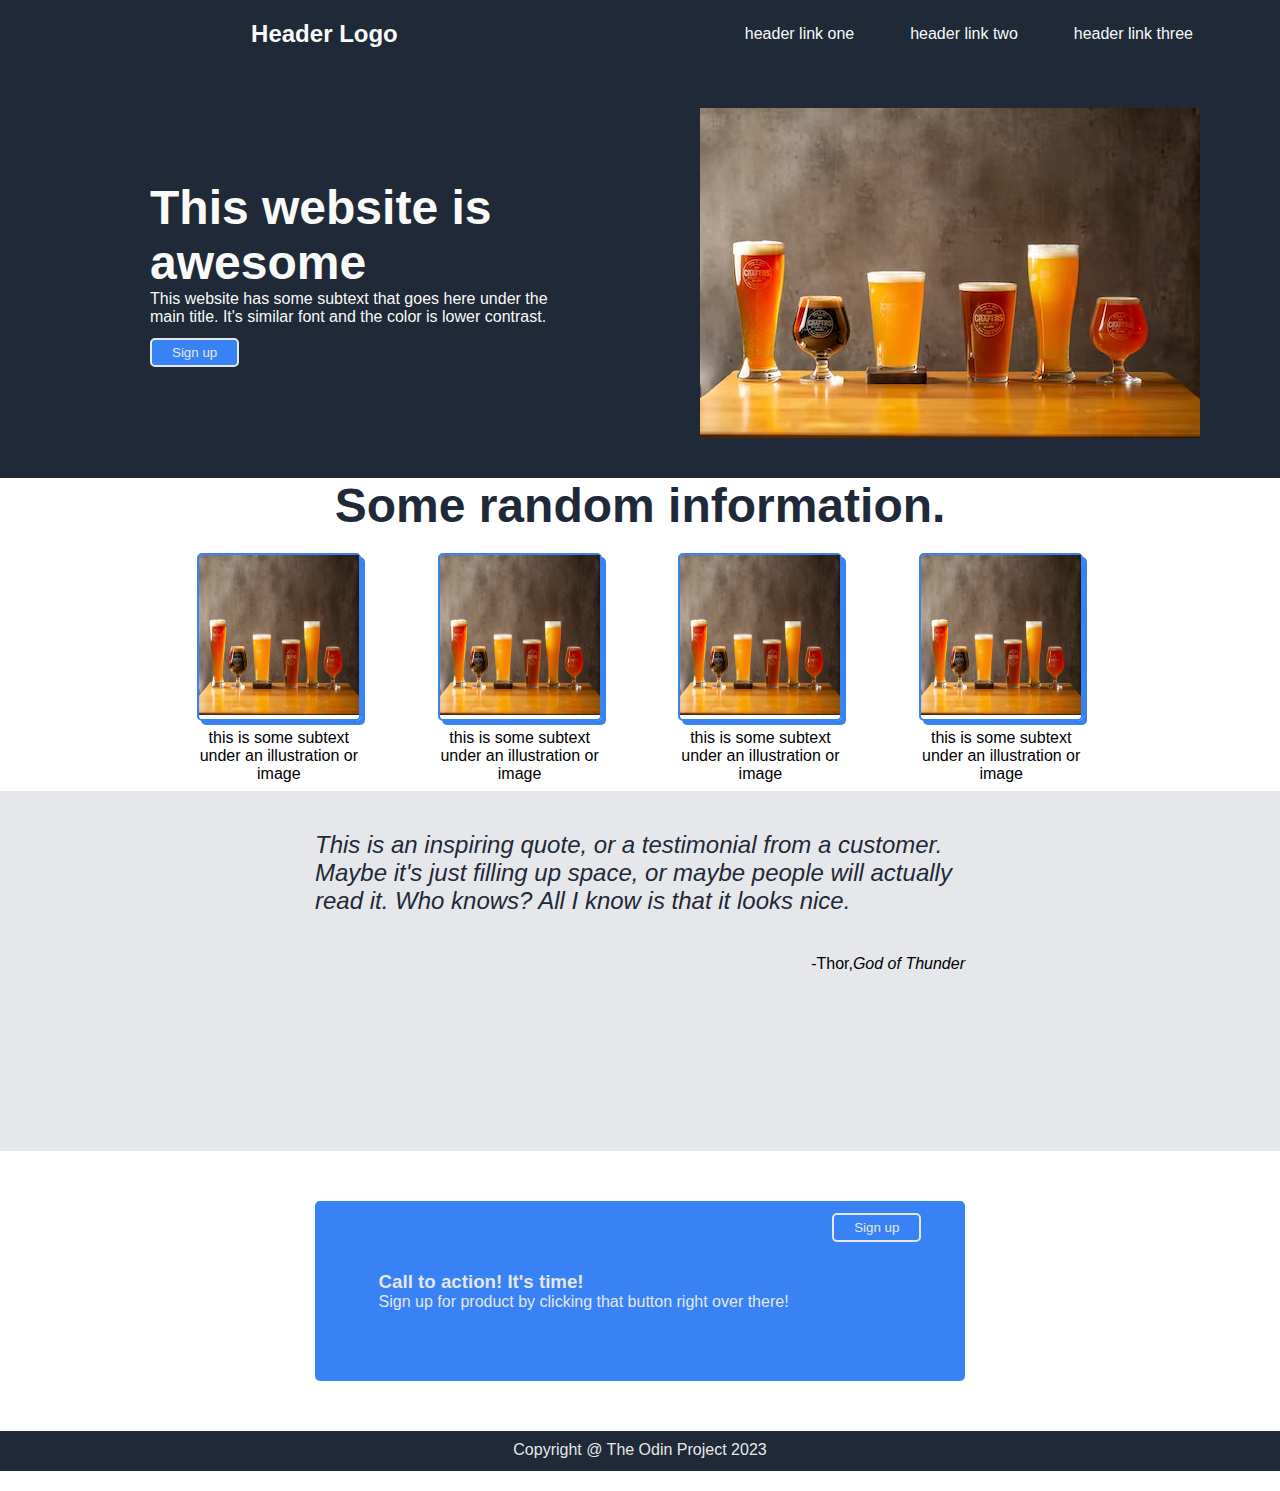
<file: 02.foundation-landing-page/index.html>
<!DOCTYPE html>
<html>
    <head>
        <meta charset="utf-8">
        <title>Landing Page</title>
        <meta name="viewport" content="width=device-width, initial-scale=1">
        <link rel="stylesheet" href="style.css">
    </head>
    <body>
        <section class="header" id="header-section">
            <h1>Header Logo</h1>
            <nav id="nav-bar">
                <ul>
                    <li><a class='nav-link' href="#one">header link one</a></li>
                    <li><a class='nav-link' href="#two">header link two</a></li>
                    <li><a class='nav-link' href="#three">header link three</a></li>
                </ul>
            </nav>
        </section>
        <section id="one">
            <div class="main">
            <div class="main-info">
                <h2>This website is awesome</h2>
                <p>This website has some subtext that goes here under the main title. It's similar 
                    font and the color is lower contrast.
                </p>
                <button class="sign-up-btn btn1">Sign up</button>
            </div>
            <img class='main-img' src="pic2.jpg" alt="alt-text1"/>
            </div>
        </section>
        <section id="two">
            <h2 class="header-info">Some random information.</h2>
            <div class="list-images">
                <div><figure>
                    <img class='image' src="pic2.jpg" alt="alt1"/>
                    <figcaption>this is some subtext under an illustration or image</figcaption>
                </figure></div>
                <figure>
                    <img class='image' src="pic2.jpg" alt="alt2"/>
                    <figcaption>this is some subtext under an illustration or image</figcaption>
                </figure>
                <figure>
                    <img class='image' src="pic2.jpg" alt="alt3"/>
                    <figcaption>this is some subtext under an illustration or image</figcaption>
                </figure>
                <figure>
                    <img class='image' src="pic2.jpg" alt="alt4"/>
                    <figcaption>this is some subtext under an illustration or image</figcaption>
                </figure>
            </div>
        </section>
        <section id="three">
            <div class="quote">
                <blockquote>
                <p class="quote-text">This is an inspiring quote, or a testimonial from a customer. Maybe it's just filling
                    up space, or maybe people will actually read it. Who knows? All I know is that it looks
                    nice. 
                </p>
                <footer>-Thor,<cite>God of Thunder</cite></footer>
                </blockquote>
             </div>
        </section>
        <section class="end">
        <div class="container">
            <div class="end-section">
                <h3>Call to action! It's time!</h3>
                <p>Sign up for product by clicking that button right over there!</p>
            </div>
            <button class="sign-up-btn btn2">Sign up</button>  
        </div>  
        </section>
        <section class="footer">
            <p>Copyright @ The Odin Project 2023</p>
        </section>
    </body>
</html>
</file>
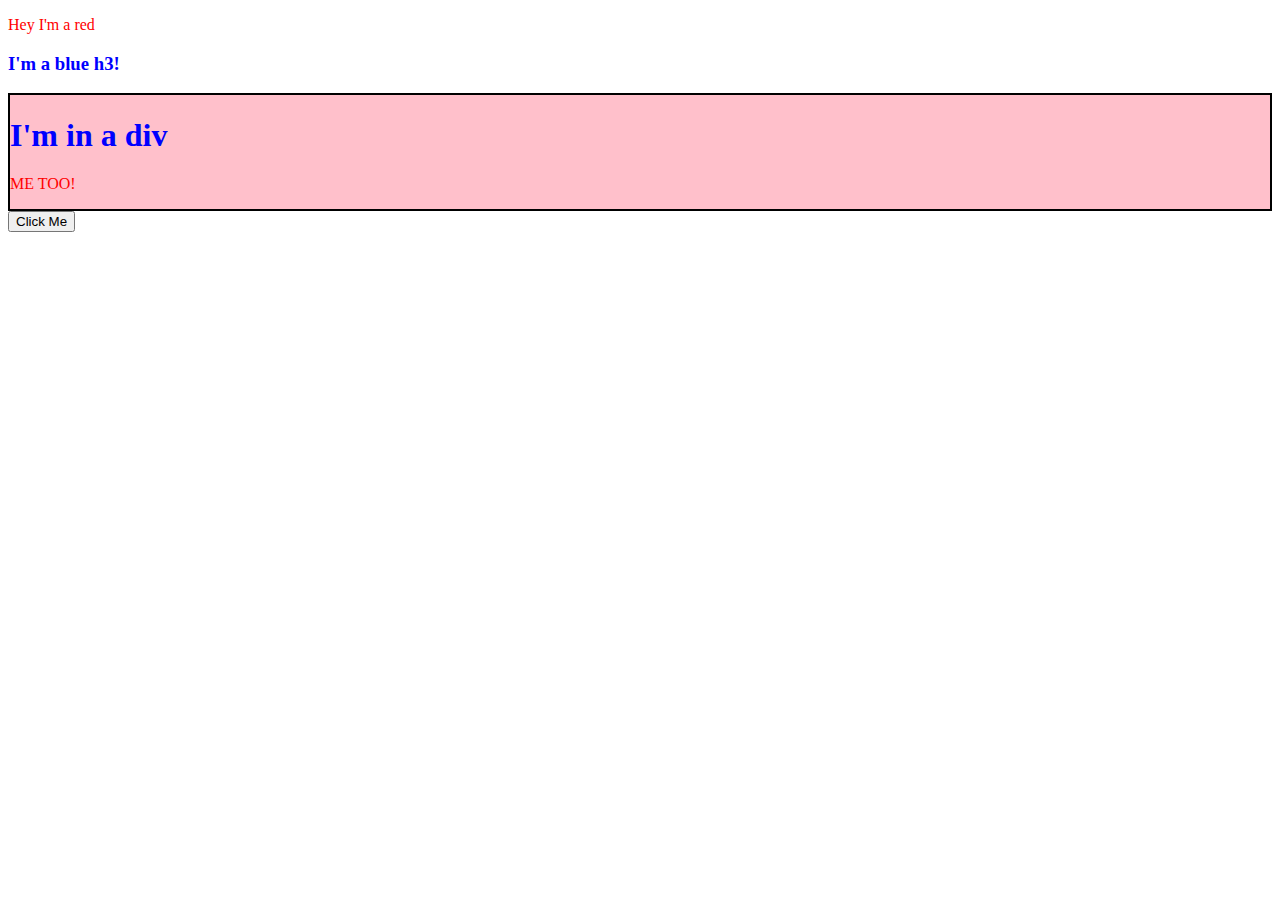
<file: 03.dom-manipulation/index.html>
<!DOCTYPE html>
<html lang="en">
<head>
    <meta charset="UTF-8">
    <meta name="viewport" content="width=device-width, initial-scale=1.0">
    <title>Document</title>
    <script src="logic.js" defer></script>
</head>
<body>
    <div class="container">
    </div>
    <button onclick="alert('Hello World')">Click Me</button>
    
</body>
</html>
</file>
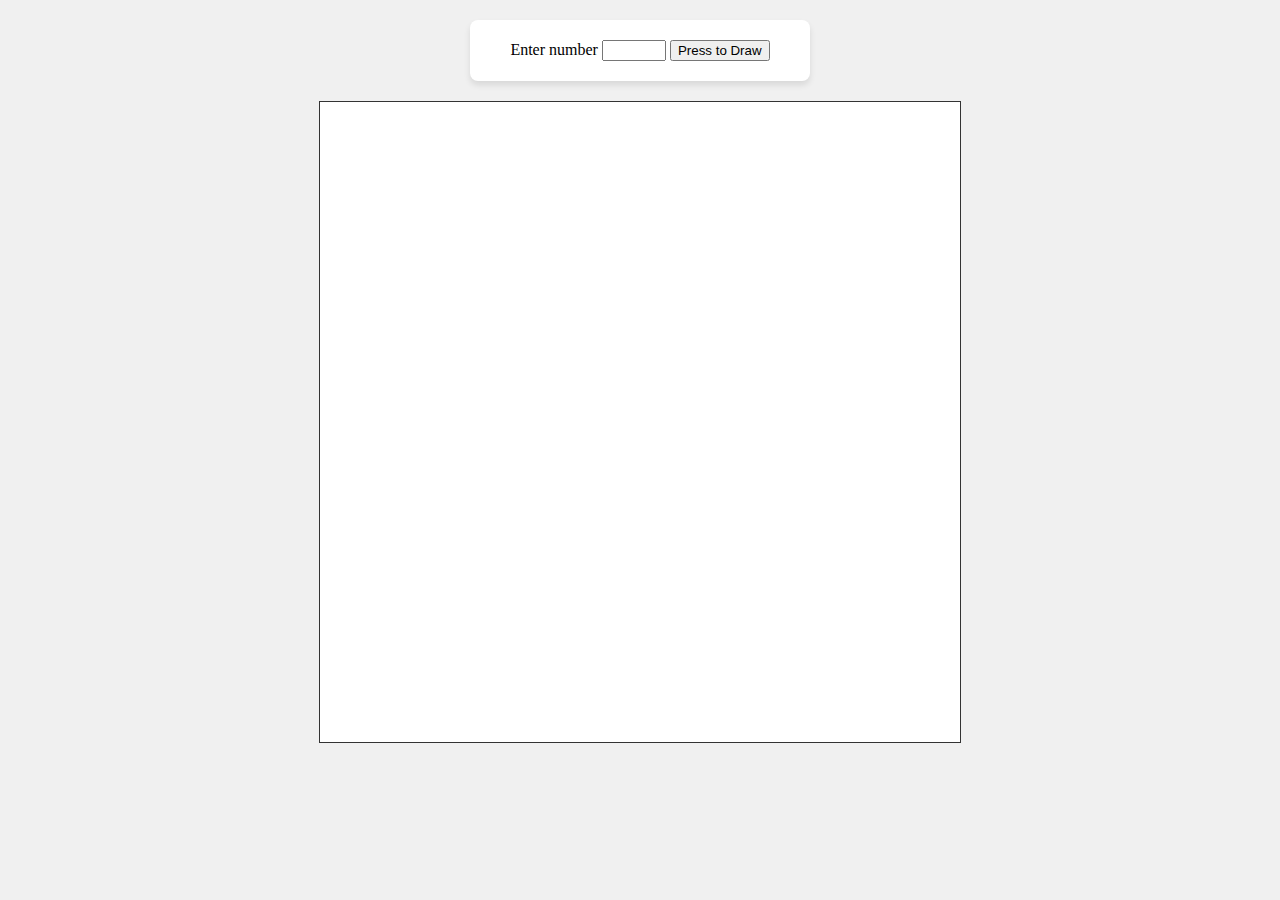
<file: 05.etch-a-sketch/index.html>
<!DOCTYPE html>
<html lang="en">
<head>
    <meta charset="UTF-8">
    <meta name="viewport" content="width=device-width, initial-scale=1.0">
    <title>Document</title>
    <link href="styles.css" rel="stylesheet">
</head>
<body>
    <div class='userInput'>
        <label for="itemCount">Enter number</label>
        <input type="number" id="itemCount" min="1" max="100">
        <button id="generate">Press to Draw</button> 
    </div>
  
    <div class="grid-container">
        <script src="logic.js"></script>
    </div> 
</body>
</html>
</file>
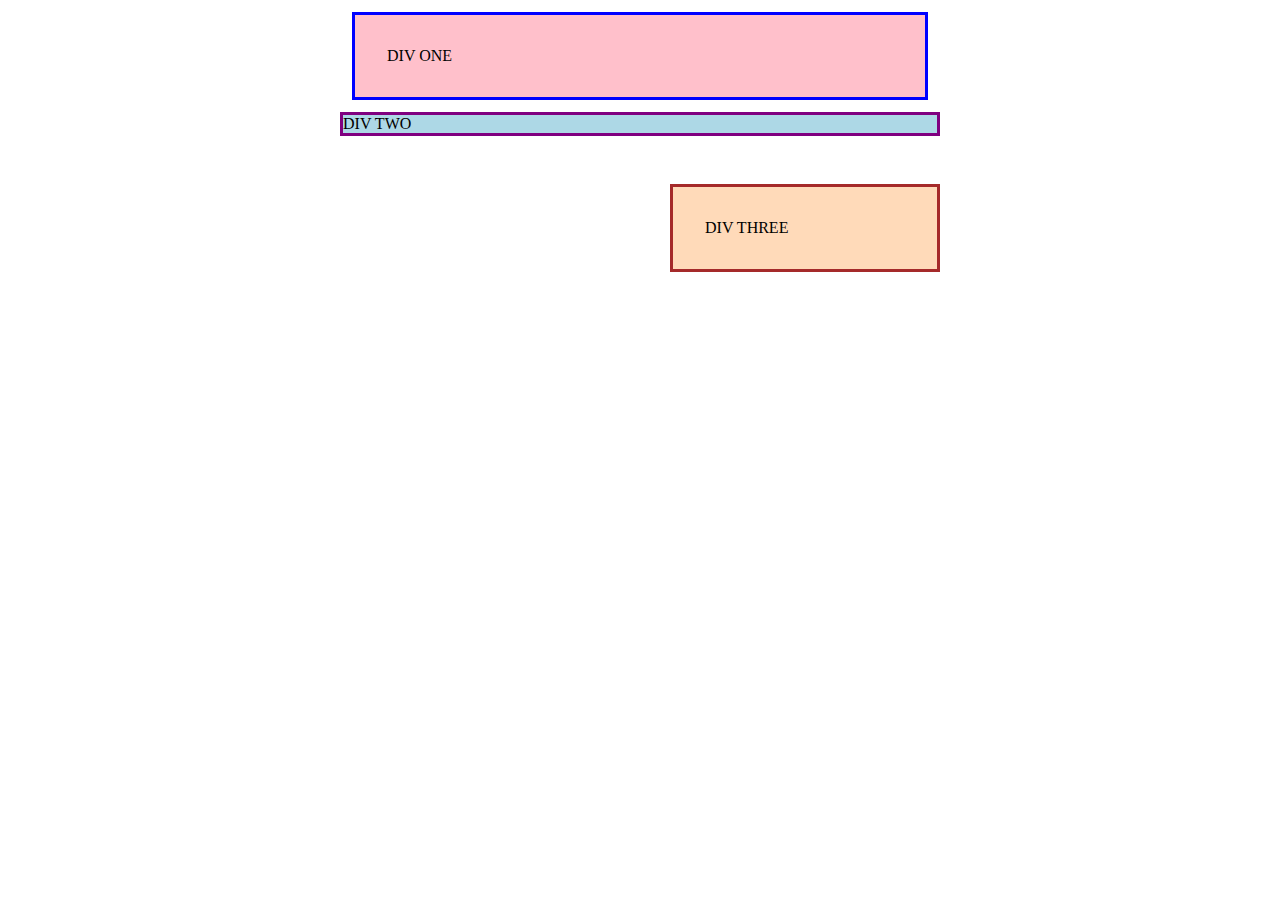
<file: 01.foundations/block-and-inline/01-margin-and-padding-1/index.html>
<!DOCTYPE html>
<html lang="en">
  <head>
    <meta charset="UTF-8">
    <meta http-equiv="X-UA-Compatible" content="IE=edge">
    <meta name="viewport" content="width=device-width, initial-scale=1.0">
    <title>Margin and Padding exercise</title>
    <link rel="stylesheet" href="style.css">
  </head>
  <body>
    <div class="one">
      DIV ONE
    </div>
    <div class="two">
      DIV TWO
    </div>
    <div class="three">
      DIV THREE
    </div>
  </body>
</html>
</file>
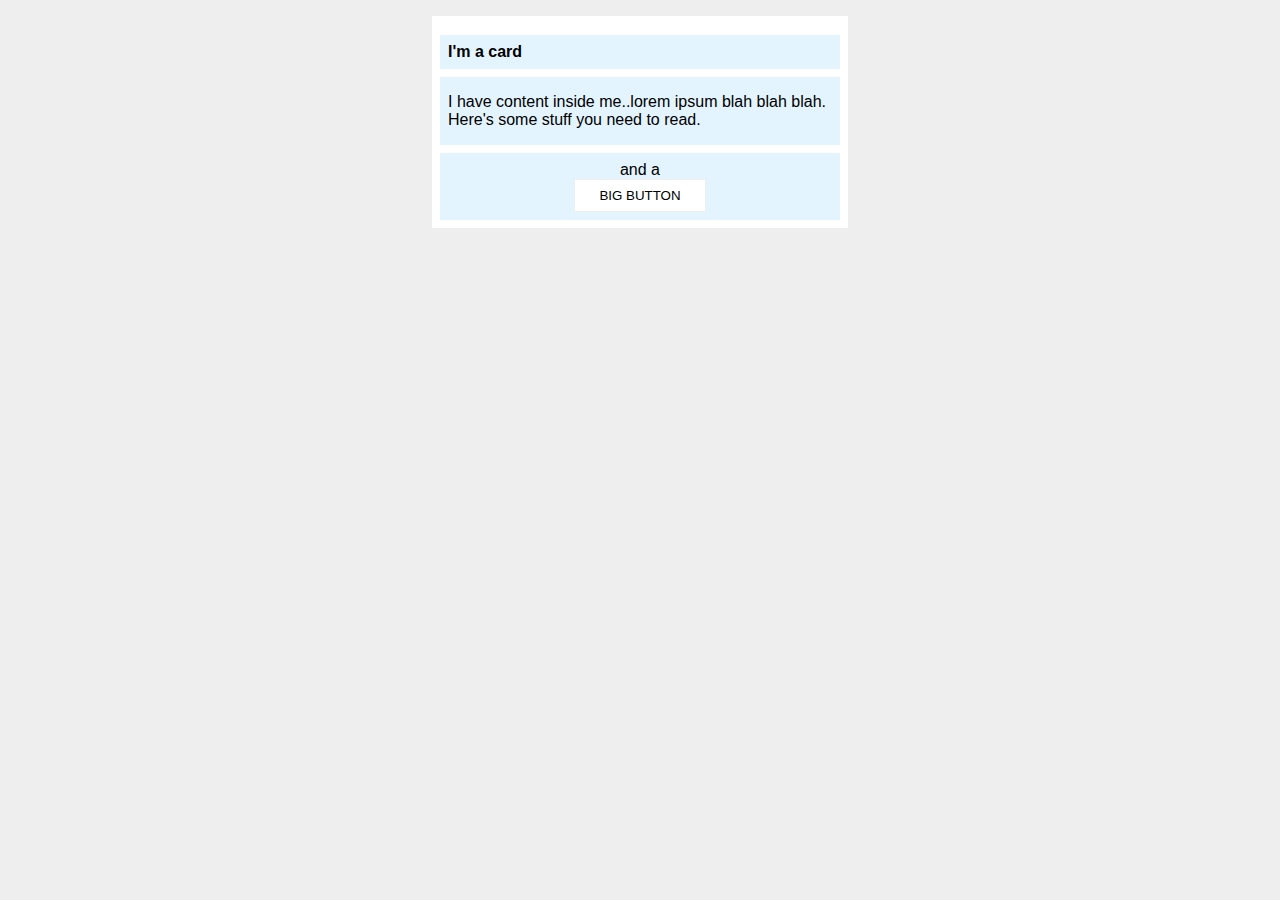
<file: 01.foundations/block-and-inline/02-margin-and-padding-2/index.html>
<!DOCTYPE html>
<html lang="en">
  <head>
    <meta charset="UTF-8">
    <meta http-equiv="X-UA-Compatible" content="IE=edge">
    <meta name="viewport" content="width=device-width, initial-scale=1.0">
    <title>Margin and Padding exercise 2</title>
    <link rel="stylesheet" href="style.css">
  </head>
  <body>
    <div class="card">
      <h1 class="title">I'm a card</h1>
      <div class="content">I have content inside me..lorem ipsum blah blah blah. Here's some stuff you need to read.</div>
      <div class="button-container">and a <button>BIG BUTTON</button></div>
    </div>
  </body>
</html>
</file>
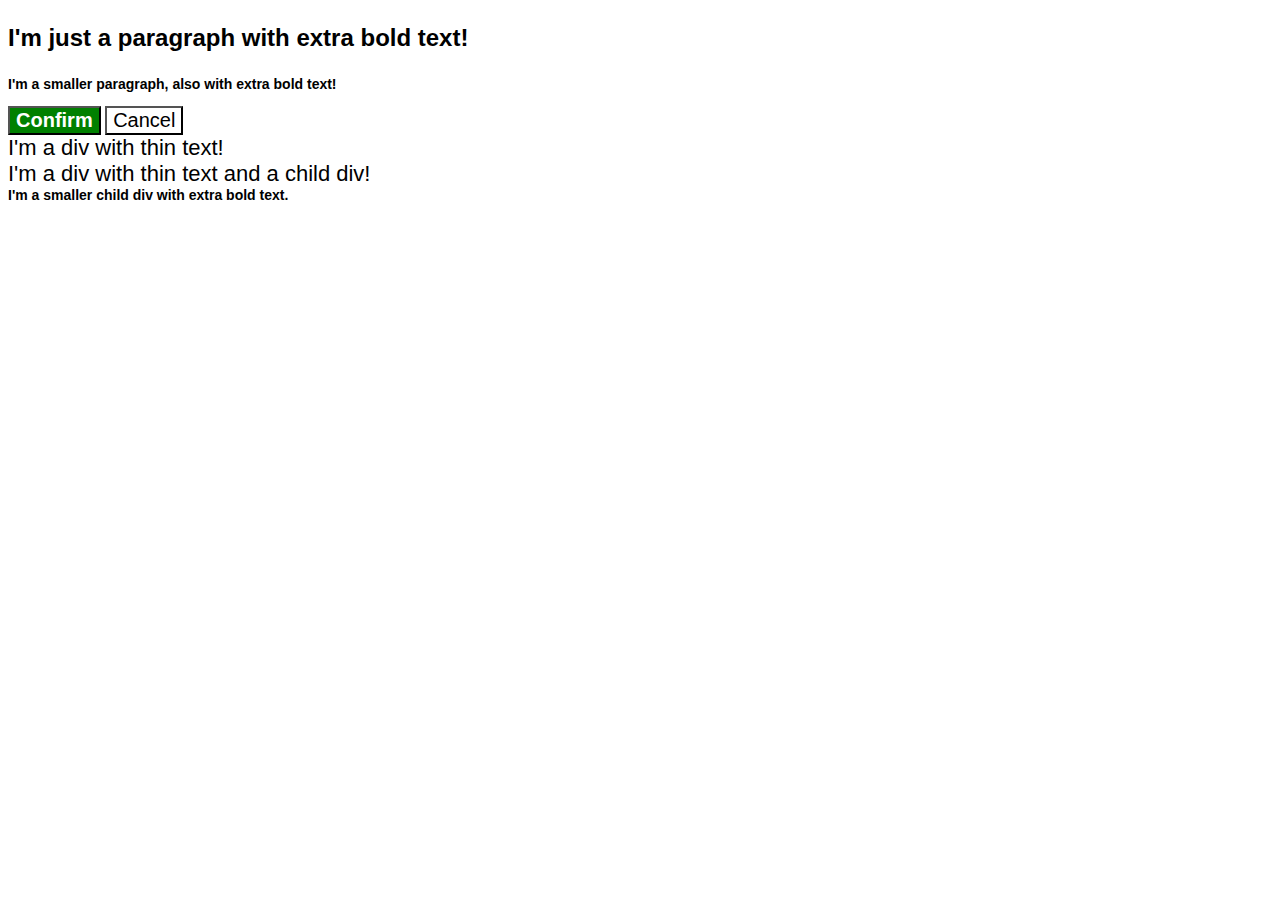
<file: 01.foundations/cascade/01-cascade-fix/index.html>
<!DOCTYPE html>
<html lang="en">
  <head>
    <meta charset="UTF-8">
    <meta http-equiv="X-UA-Compatible" content="IE=edge">
    <meta name="viewport" content="width=device-width, initial-scale=1.0">
    <title>Fix the Cascade</title>
    <link rel="stylesheet" href="style.css">
  </head>
  <body>
    <p class="para">I'm just a paragraph with extra bold text!</p>
    <p class="para small-para">I'm a smaller paragraph, also with extra bold text!</p>

    <button id="confirm-button" class="button confirm">Confirm</button>
    <button id="cancel-button" class="button cancel">Cancel</button>

    <div class="text">I'm a div with thin text!</div>
    <div class="text">I'm a div with thin text and a child div!
      <div class="text child">I'm a smaller child div with extra bold text.</div>
    </div>
  </body>
</html>
</file>
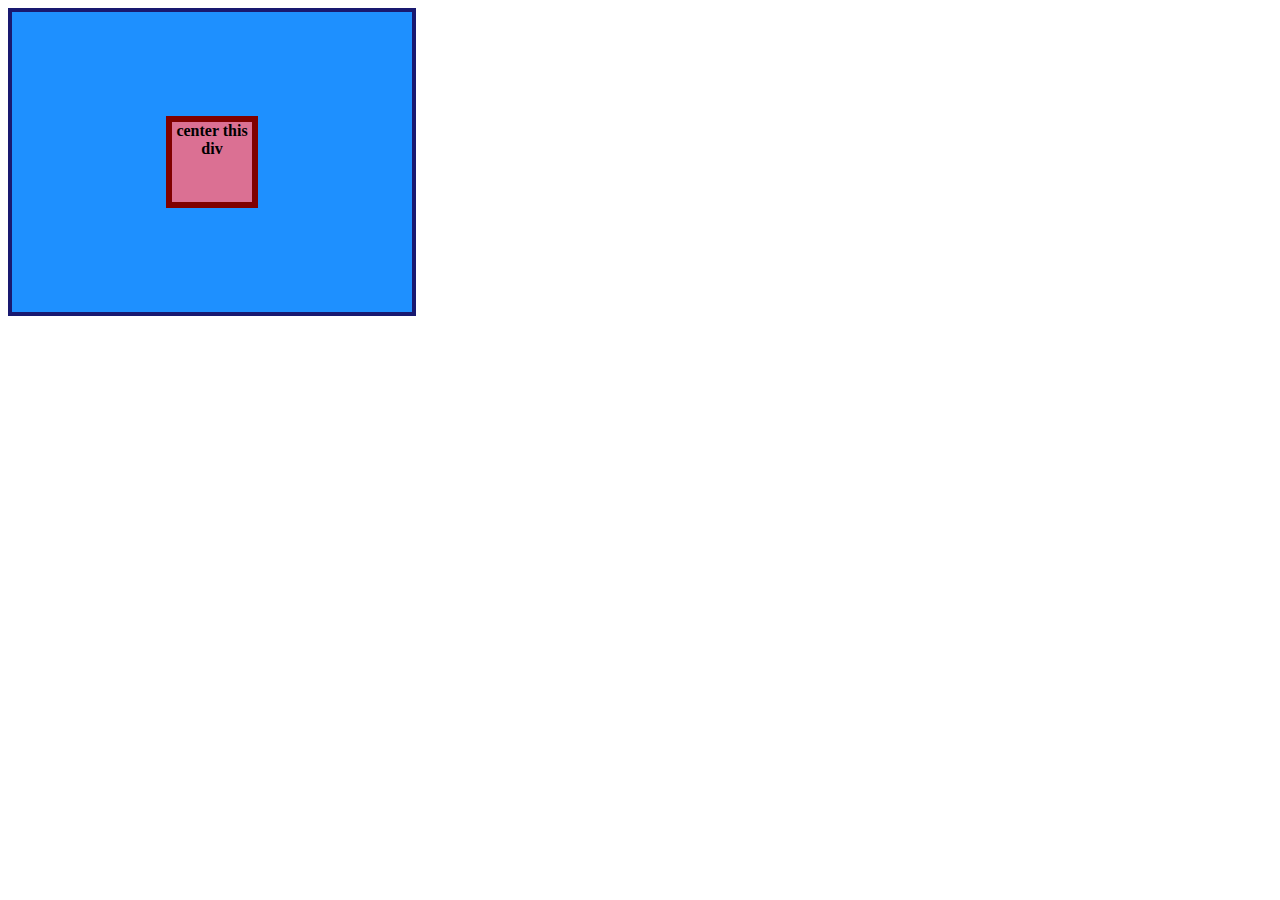
<file: 01.foundations/flex/01-flex-center/index.html>
<!DOCTYPE html>
<html lang="en">
  <head>
    <meta charset="UTF-8">
    <meta http-equiv="X-UA-Compatible" content="IE=edge">
    <meta name="viewport" content="width=device-width, initial-scale=1.0">
    <title>CENTER THIS DIV</title>
    <link rel="stylesheet" href="style.css">
  </head>
  <body>
    <div class="container">
      <div class="box">center this div</div>
    </div>
  </body>
</html>
</file>
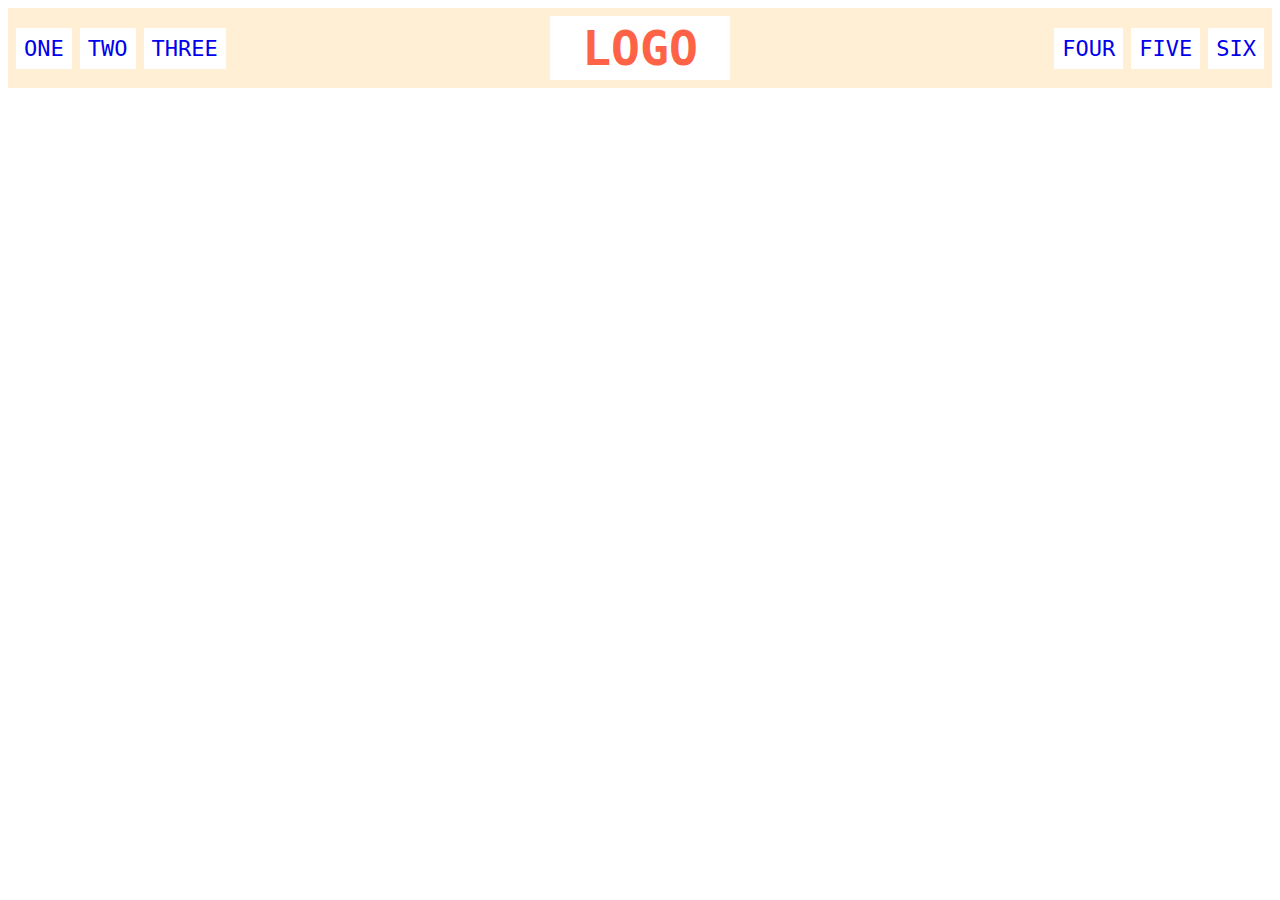
<file: 01.foundations/flex/02-flex-header/index.html>
<!DOCTYPE html>
<html lang="en">
  <head>
    <meta charset="UTF-8">
    <meta http-equiv="X-UA-Compatible" content="IE=edge">
    <meta name="viewport" content="width=device-width, initial-scale=1.0">
    <title>Flex Header</title>
    <link rel="stylesheet" href="style.css">
  </head>
  <body>
    <div class="header">
      <div class="left-links">
        <ul>
          <li><a href="#">ONE</a></li>
          <li><a href="#">TWO</a></li>
          <li><a href="#">THREE</a></li>
        </ul>
      </div>
      <div class="logo">LOGO</div>
      <div class="right-links">
        <ul>
          <li><a href="#">FOUR</a></li>
          <li><a href="#">FIVE</a></li>
          <li><a href="#">SIX</a></li>
        </ul>
      </div>
    </div>
  </body>
</html>
</file>
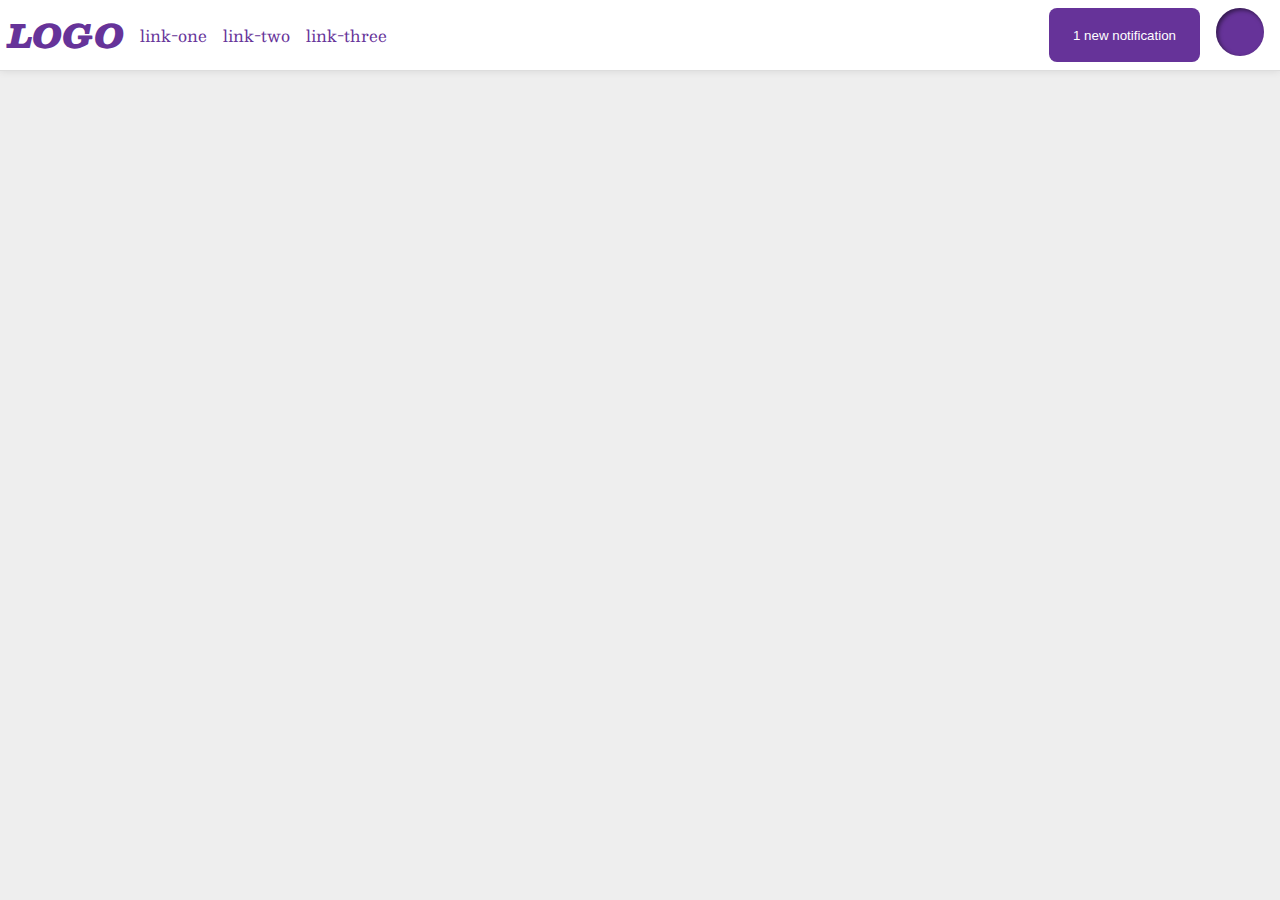
<file: 01.foundations/flex/03-flex-header-2/index.html>
<!DOCTYPE html>
<html lang="en">
  <head>
    <meta charset="UTF-8">
    <meta http-equiv="X-UA-Compatible" content="IE=edge">
    <meta name="viewport" content="width=device-width, initial-scale=1.0">
    <title>Flex Header 2</title>
    <link rel="stylesheet" href="style.css">
  </head>
  <body>
    <div class="header">
      <div class="container"> 
        <div class="logo">
          LOGO
        </div>
        <ul class="links">
          <li><a href="https://google.com">link-one</a></li>
          <li><a href="https://google.com">link-two</a></li>
          <li><a href="https://google.com">link-three</a></li>
        </ul>
      </div>
      <div class="notification">
        <button class="notifications">
          1 new notification
        </button>
        <div class="profile-image"></div>
      </div>
    </div>
  </body>
</html>
</file>
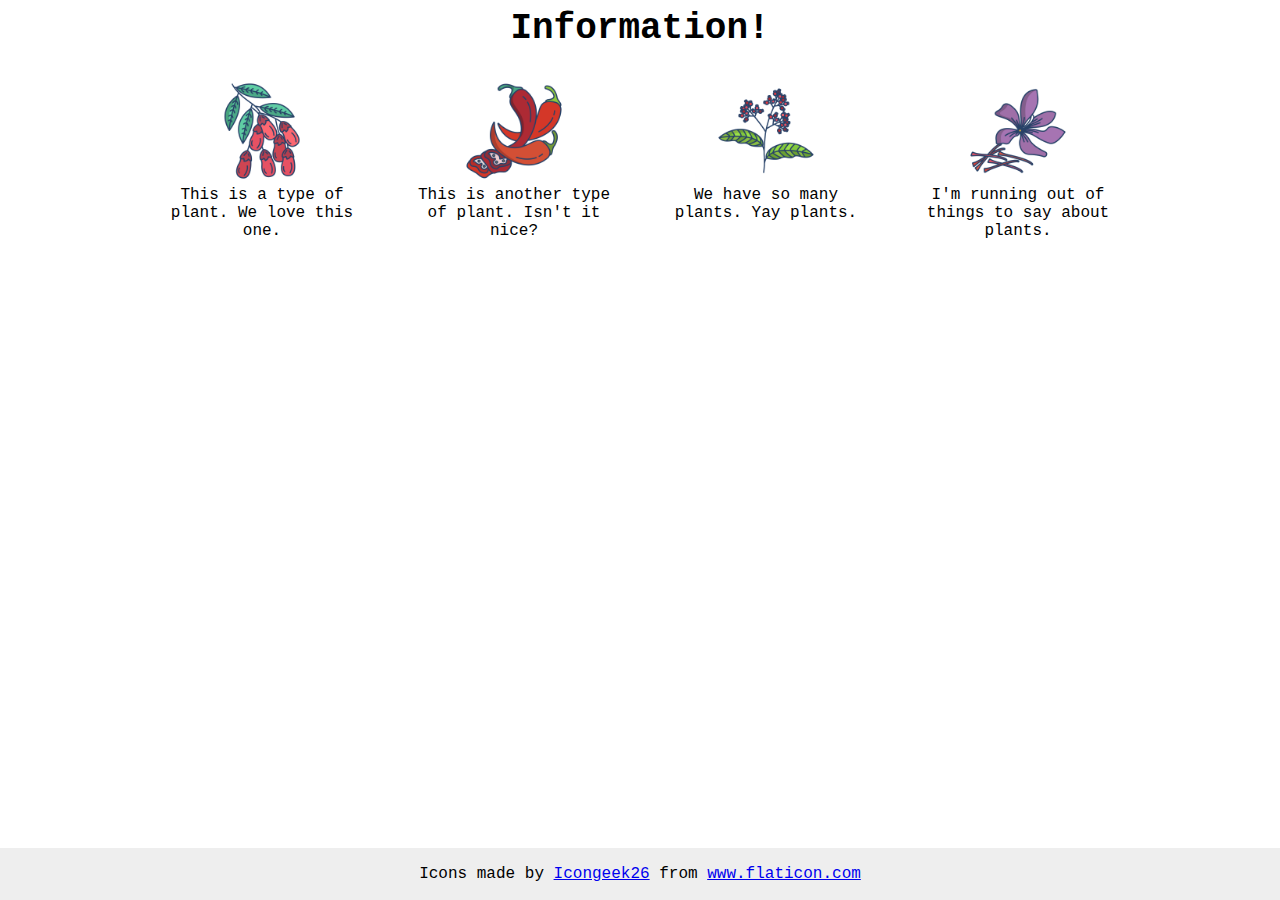
<file: 01.foundations/flex/04-flex-information/index.html>
<!DOCTYPE html>
<html lang="en">
  <head>
    <meta charset="UTF-8">
    <meta http-equiv="X-UA-Compatible" content="IE=edge">
    <meta name="viewport" content="width=device-width, initial-scale=1.0">
    <title>Information</title>
    <link rel="stylesheet" href="style.css">
  </head>
  <body>
    <div class="title">Information!</div>

   <div class="container">
    <div class="plantA">
      <img src="./images/barberry.png" alt="barberry">
      <div class="text">This is a type of plant. We love this one.</div>
    </div>
    <div class="plantB">
      <img src="./images/chilli.png" alt="chili">
      <div class="text">This is another type of plant. Isn't it nice?</div>
    </div>
    <div class="plantC">
      <img src="./images/pepper.png" alt="pepper">
      <div class="text">We have so many plants. Yay plants.</div>
    </div>
    <div class="plantD">
      <img src="./images/saffron.png" alt="saffron">
      <div class="text">I'm running out of things to say about plants.</div>
    </div>
   </div>

    <!-- disregard this section, it's here to give attribution to the creator of these icons -->
    <div class="footer">
      <div>Icons made by <a href="https://www.flaticon.com/authors/icongeek26" title="Icongeek26">Icongeek26</a> from <a href="https://www.flaticon.com/" title="Flaticon">www.flaticon.com</a></div>
    </div>
  </body>
</html>
</file>
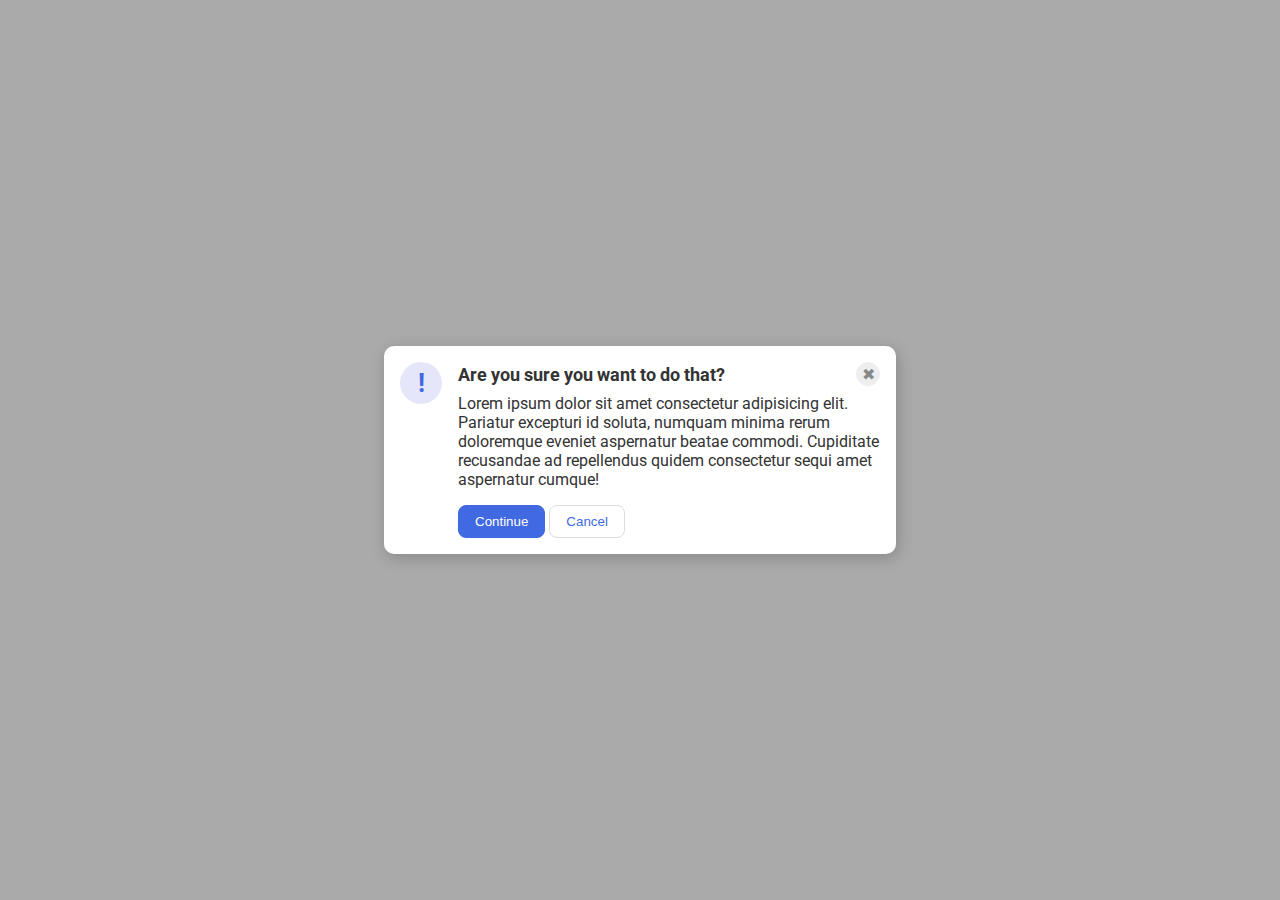
<file: 01.foundations/flex/05-flex-modal/index.html>
<!DOCTYPE html>
<html lang="en">
  <head>
    <meta charset="UTF-8">
    <meta http-equiv="X-UA-Compatible" content="IE=edge">
    <meta name="viewport" content="width=device-width, initial-scale=1.0">
    <link rel="stylesheet" href="style.css">
    <title>Modal</title>
  </head>
  <body>
    <div class="modal">
       <div class="icon">!</div>
       <div class="container">
        <div class="header">Are you sure you want to do that?
          <button class="close-button">✖</button> 
        </div>
        <div class="text">Lorem ipsum dolor sit amet consectetur adipisicing elit. Pariatur excepturi id soluta, numquam minima rerum doloremque eveniet aspernatur beatae commodi. Cupiditate recusandae ad repellendus quidem consectetur sequi amet aspernatur cumque!</div>
          <button class="continue">Continue</button>
          <button class="cancel">Cancel</button>
       </div>
    </div>
  </body>
</html>
</file>
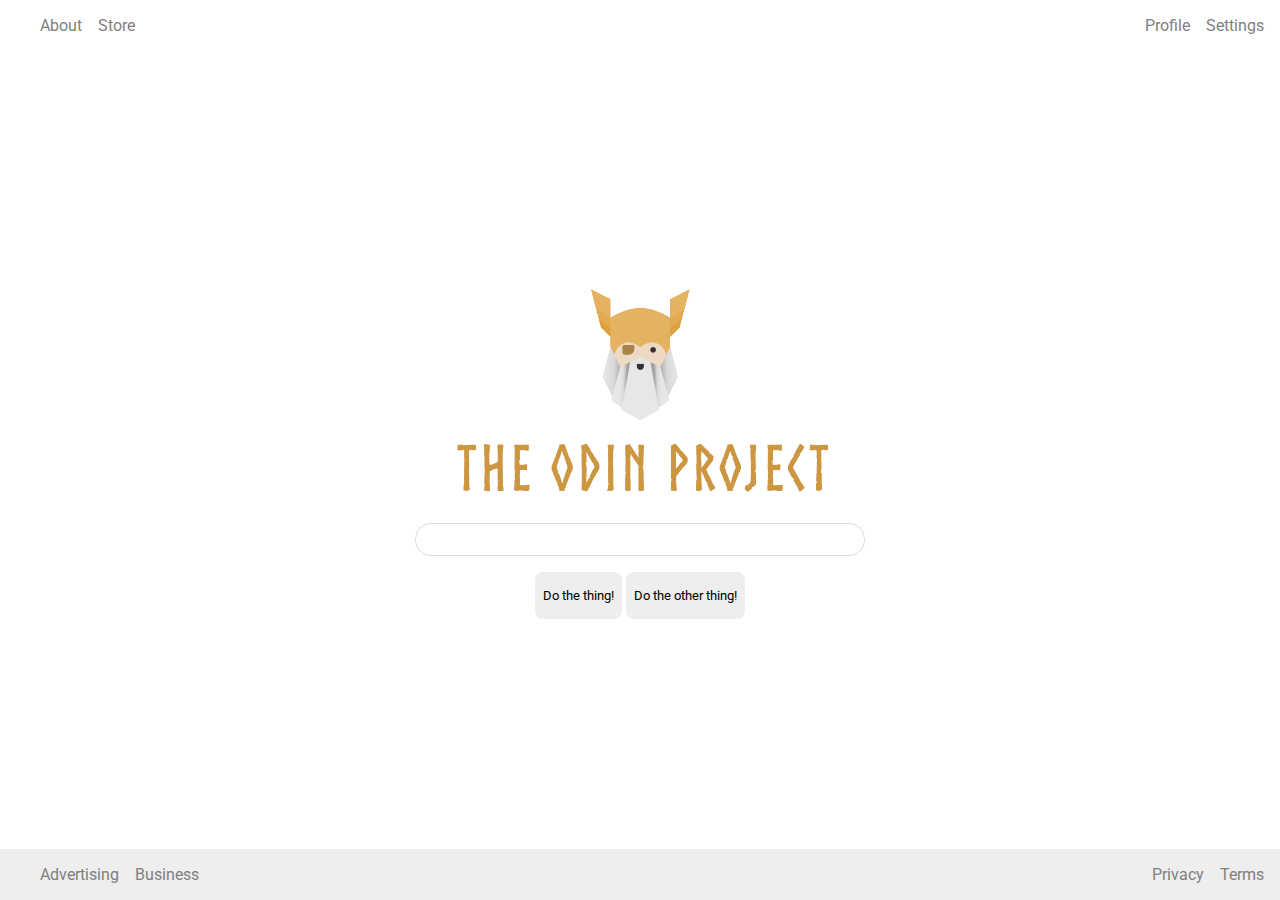
<file: 01.foundations/flex/06-flex-layout/index.html>
<!DOCTYPE html>
<html lang="en">
  <head>
    <meta charset="UTF-8">
    <meta http-equiv="X-UA-Compatible" content="IE=edge">
    <meta name="viewport" content="width=device-width, initial-scale=1.0">
    <title>LAYOUT</title>
    <link rel="stylesheet" href="./style.css">
  </head>
  <body>
    <div class="header">
      <ul class="left-links">
        <li><a href="#">About</a></li>
        <li><a href="#">Store</a></li>
      </ul>
      <ul class="right-links">
        <li><a href="#">Profile</a></li>
        <li><a href="#">Settings</a></li>
      </ul>
    </div>
    <div class="content">
      <img src="./logo.png" alt="Project logo. Represents odin with the project name.">
      <div class="input">
        <input type="text">
      </div>
      <div class="buttons">
        <button>Do the thing!</button>
        <button>Do the other thing!</button>
      </div>
    </div>
    <div class="footer">
      <ul class="left-links">
        <li><a href="#">Advertising</a></li>
        <li><a href="#">Business</a></li>
      </ul>
      <ul class="right-links">
        <li><a href="#">Privacy</a></li>
        <li><a href="#">Terms</a></li>
      </ul>
    </div>
  </body>
</html>
</file>
<file: 02.foundation-landing-page/style.css>
* {
   font-family: Roboto, sans-serif;
   margin:auto 0;
}

.header{
    background-color: #1F2937;
    display: flex;
    flex: 1 1 auto;
    flex-direction: row;
    justify-content: space-evenly ;
    padding:0;
}

#one{
    background-color: #1F2937;
    margin:0px; 
    color: #F9FAF8;
}

.main{
    display: flex;
    flex-direction: row;
    justify-content: center;
    align-items: center;
}

.main-info{
    margin:0 auto;
    max-width: 400px;
}

.main-img{
    margin:40px 80px 40px 0px   ;
    width:500px;
}

h2{
    font-weight: bolder;
}


nav{
    width:600px;
    margin-right:-200px;
    
}

nav>ul{
    display: flex;
    flex-direction: row;
    justify-content: space-evenly;
    align-items: flex-end; 
    
}

h1{
    font-size: 24px;
    color: #F9FAF8;
    margin:20px;
}

ul{
    list-style: none;
}

a{
    text-decoration: none;
    color: #F9FAF8;
}

h2{
    font-weight: 800;
    font-size: 3rem;
}

.header-info{
    text-align: center;
    color:#1F2937;
    font-weight: 800;
    margin-bottom: 20px;
}

.list-images{
    display: flex;
    flex-direction: space-around;
    justify-content: center;
    align-items: center;
    gap:6vw;
}

.image{
    /* padding:2px; */
    height:160px;
    width:160px;
}

figure{
    display: table;
    border:2px solid #3882F6;
    box-shadow: 4px 4px #3882F1;
    border-radius: 5px;
}

figcaption{
    display: table-caption; caption-side: bottom;
    margin: 8px 2px;
    text-align: center;
}

#three{
    background-color: #E5E7EB;
    width:100%;
    height:40vh;
}

blockquote{
    max-width: 650px;
    text-align: center;
    padding:40px auto;
    margin:0 auto;
    position: relative;
}

.quote-text
{
    font-family: Roboto, sans-serif;
    font-size: 24px;
    font-style: italic;
    font-weight: lighter;
    color:#1F2937;
    text-align: left; 
    margin:auto;
    padding-top:40px;
    padding-bottom: 40px;
}

footer, cite{
    text-align: right;
}

.end{
    margin:50px 25px;
}

.container{
    background-color: #3882F6;
    max-width: 650px;
    border-radius: 5px;
    display: flex;
    flex-direction: row;
    justify-content: space-evenly;
    margin: auto;  
    padding:auto 40px; 
    color: #E5E7EB;
    height: 20vh;
    width: 60%;
}

.end-section{
    text-align: left;
    margin-left:20px;
}  

.sign-up-btn{
    color:#E5E7EB;
    border-radius: 5px;
    border:2px solid #E5E7EB;
    background-color:#3882F6;
    padding:5px 20px 5px 20px;
    margin-top:12px;
}

.footer{
    background-color: #1F2937;
    margin:20px 0;
    text-align: center;
    height: 40px;
    width:100%;
    padding:0;
}

.footer > p{
    padding-top:10px;
    padding-bottom: 10px;
    color:#E5E7EB;
}
</file>
<file: 05.etch-a-sketch/styles.css>
body {
    background-color: #f0f0f0;
}

.grid-container {
    margin: auto;
    display: flex;
    flex-wrap: wrap; /* Allows wrapping into multiple rows */
    width: 640px; /* Adjust size based on requirements */
    height: 640px; /* Adjust size based on requirements */
    border: 1px solid #333;
    background-color: #fff;
}

.grid-item {
    /* flex: 1 0 calc(100%/8);Flex-grow, Flex-shrink, and Basis */
    aspect-ratio: 1; /* Ensures square shape */
    border: 1px solid #ddd; /* Optional for visibility */
    box-sizing: border-box; /* Prevent padding from affecting size */
}

#gridsize{
    margin: 40px 400px;
    width : 320px;
    text-align: center;

}

.grid-item:hover {
    /* background-color: #007BFF;  Change background color to blue */
    color: white;  /* Change text color to white */
    transform: scale(1);  /* Slightly enlarge the item */
    cursor: pointer;  /* Show pointer cursor to indicate interactivity */
}

.userInput {
    background-color: #ffffff;      /* White background */
    padding: 20px;                  /* Padding inside the form */
    border-radius: 8px;             /* Rounded corners */
    box-shadow: 0 4px 6px rgba(0, 0, 0, 0.1); /* Light shadow */
    text-align: center;             /* Center text inside the form */
    width: 300px;  
    margin:20px auto;                 /* Set a fixed width for the form */
}

#itemCount{
    padding: auto 20px;
}
</file>
<file: 01.foundations/block-and-inline/01-margin-and-padding-1/style.css>
body {
  max-width: 600px;
  margin: 0 auto;
}

.one {
  background: pink;
  border: 3px solid blue;
  /* CHANGE ME */
  padding: 32px;
  margin: 12px;
}

.two {
  background: lightblue;
  border: 3px solid purple;
  /* CHANGE ME */
  margin-bottom: 48px;
}

.three {
  background: peachpuff;
  border: 3px solid brown;
  width: 200px;
  /* CHANGE ME */
  padding: 32px;
  margin-left: auto;
}
</file>
<file: 01.foundations/block-and-inline/02-margin-and-padding-2/style.css>
body {
  background: #eee;
  font-family: sans-serif;
}

.card {
  width: 400px;
  background: #fff;
  margin: 16px auto;
  padding:8px;
}

.title {
  background: #e3f4ff;
  padding:8px;
  font-size: 16px;
  margin-bottom: 8px;
}

.content {
  background: #e3f4ff;
  padding:16px 8px;
  margin-bottom: 8px;
}

.button-container {
  background: #e3f4ff;
  padding:8px;
  text-align: center;
}

button {
  background: white;
  border: 1px solid #eee;
  display: block;
  padding:8px 24px;
  margin:0 auto;
}
</file>
<file: 01.foundations/cascade/01-cascade-fix/style.css>
body {
  font-family: Arial, Helvetica, sans-serif;
}

.para,
.small-para {
  color: hsl(0, 0%, 0%);
  font-weight: 800;
}

.para {
  font-size: 24px;
  font-weight: 800;
}

.small-para {
  font-size: 14px;
  font-weight: 800;
}

.button {
  background-color: rgb(255, 255, 255);
  color: rgb(0, 0, 0);
  font-size: 20px;
}

.confirm {
  background: green;
  color: white;
  font-weight: bold;
} 

div.text {
  color: rgb(0, 0, 0);
  font-size: 22px;
  font-weight: 100;
}

.text.child {
  color: rgb(0, 0, 0);
  font-weight: 800;
  font-size: 14px;
}
</file>
<file: 01.foundations/flex/01-flex-center/style.css>
.container {
  background: dodgerblue;
  border: 4px solid midnightblue;
  width: 400px;
  height: 300px;
  display: flex;
  align-items: center;
  justify-content: center;
}

.box {
  background: palevioletred;
  font-weight: bold;
  text-align: center;
  border: 6px solid maroon;
  width: 80px;
  height: 80px;
}
</file>
<file: 01.foundations/flex/02-flex-header/style.css>
.header  {
  font-family: monospace;
  background: papayawhip;
  display: flex;
  justify-content: space-between;
  align-items: center;
  padding:8px;
}

.logo {
  font-size: 48px;
  font-weight: 900;
  color: tomato;
  background: white;
  padding: 4px 32px;
}

ul {
  /* this removes the dots on the list items*/
  list-style-type: none;
  display: flex;
  margin:0;
  padding:0;
  gap:8px;

}

a {
  font-size: 22px;
  background: white;
  padding: 8px;
  /* this removes the line under the links */
  text-decoration: none;
}
</file>
<file: 01.foundations/flex/03-flex-header-2/style.css>
/* this is some magical font-importing.  
you'll learn about it later. */
@import url('https://fonts.googleapis.com/css2?family=Besley:ital,wght@0,400;1,900&display=swap');

body {
  margin: 0;
  background: #eee;
  font-family: Besley, serif;
}

.header {
  background: white;
  border-bottom: 1px solid #ddd;
  box-shadow: 0 0 8px rgba(0,0,0,.1);
  display: flex;
  padding: 8px;
  justify-content: space-between;
}

.profile-image {
  background: rebeccapurple;
  box-shadow: inset 2px 2px 4px rgba(0,0,0,.5);
  border-radius: 50%;
  width: 48px;
  height: 48px;
}

.logo {
  color: rebeccapurple;
  font-size: 32px;
  font-weight: 900;
  font-style: italic;
  padding-right:16px;
}

button {
  border: none;
  border-radius: 8px;
  background: rebeccapurple;
  color: white;
  padding: 8px 24px;
}

a {
  /* this removes the line under our links */
  text-decoration: none;
  color: rebeccapurple;
}

ul {
  list-style-type: none;
  display: flex;
  gap:16px;
  margin:0;
  padding:0;
}

.container {
  display: flex;
  align-items: center;
}

.notification{
  display: flex;
  flex-direction: row;
  gap:16px;
  margin-right: 8px;
}

.left, .right {
  display: flex;
  align-items: center;
  gap: 16px;
}
</file>
<file: 01.foundations/flex/04-flex-information/style.css>
body {
  font-family: 'Courier New', Courier, monospace;
  text-align: center;
}

img {
  width: 100px;
  height: 100px;
}

.title {
  font-size: 36px;
  font-weight: 900;
  margin-bottom: 32px;
}

/* do not edit this footer */
.footer {
  position: fixed;
  bottom: 0;
  left: 0;
  right: 0;
  height: 52px;
  display: flex;
  align-items: center;
  justify-content: center;
  background: #eee;
}

.container{
  display: flex;
  justify-content: center;
  gap:52px;
}

x
.plantB{
  margin-right: 52px;
}

.plantA,.plantB,.plantC,.plantD{
  width: 200px;
}
</file>
<file: 01.foundations/flex/05-flex-modal/style.css>
@import url('https://fonts.googleapis.com/css2?family=Roboto:wght@400;700&display=swap');

html, body {
  height: 100%;
}

body {
  font-family: Roboto, sans-serif;
  margin: 0;
  background: #aaa;
  color: #333;
  /* I'll give you this one for free */
  display: flex;
  align-items: center;
  justify-content: center;
}

.modal {
  background: white;
  width: 480px;
  border-radius: 10px;
  box-shadow: 2px 4px 16px rgba(0,0,0,.2);
}

.icon {
  color: royalblue;
  font-size: 26px;
  font-weight: 700;
  background: lavender;
  width: 42px;
  height: 42px;
  border-radius: 50%;
  display: flex;
  align-items: center;
  justify-content: center;
}

.close-button {
  background: #eee;
  border-radius: 50%;
  color: #888;
  font-weight: 400;
  font-size: 16px;
  height: 24px;
  width: 24px;
  display: flex;
  align-items: center;
  justify-content: center;
  border: 1px solid #eee;
  padding: 0;
}

button {
  cursor: pointer;
  padding: 8px 16px;
  border-radius: 8px;
}

button.continue {
  background: royalblue;
  border: 1px solid royalblue;
  color: white;
}

button.cancel {
  background: white;
  border: 1px solid #ddd;
  color: royalblue;
}

/* SOLUTION: */

.modal {
  display: flex;
  gap: 16px;
  padding: 16px;
}

.icon {
  /* this keeps the icon from getting smashed by the text */
  flex-shrink: 0;
}
/* header container should be wrapped around the button element as well in order for flex style to work */
.header {
  display: flex;
  align-items: center;
  justify-content: space-between;
  font-size: 18px;
  font-weight: 700;
  margin-bottom: 8px;
}

.text {
  margin-bottom: 16px;
}
</file>
<file: 01.foundations/flex/06-flex-layout/style.css>
@import url('https://fonts.googleapis.com/css2?family=Roboto:wght@400;700&display=swap');

body {
  height: 100vh;
  margin: 0;
  overflow: hidden;
  font-family: Roboto, sans-serif;
  display: flex;
  flex-direction: column;
}

img {
  width: 600px;
}

button {
  font-family: Roboto, sans-serif;
  border: none;
  border-radius: 8px;
  background: #eee;
  padding: 16px 8px;
}

input {
  border: 1px solid #ddd;
  border-radius: 16px;
  padding: 8px 24px;
  width: 400px;
}

a {
  text-decoration: none;
  color: gray;
}

li{
  list-style-type: none;
}

.left-links, .right-links{
  display: flex;
  justify-content: space-between;
  gap:16px;
}

.right-links{
 margin-right: 16px;
}

.header, .footer{
  display: flex;
  justify-content: space-between;
}

.footer{
  background-color: #eeeeee;
}

.content {
  flex: 1;
  display: flex;
  align-items: center;
  justify-content: center;
  flex-direction: column;
  gap: 16px;
}

ul{
  display: flex;
  list-style: none;
  gap: 16px
}
</file>
